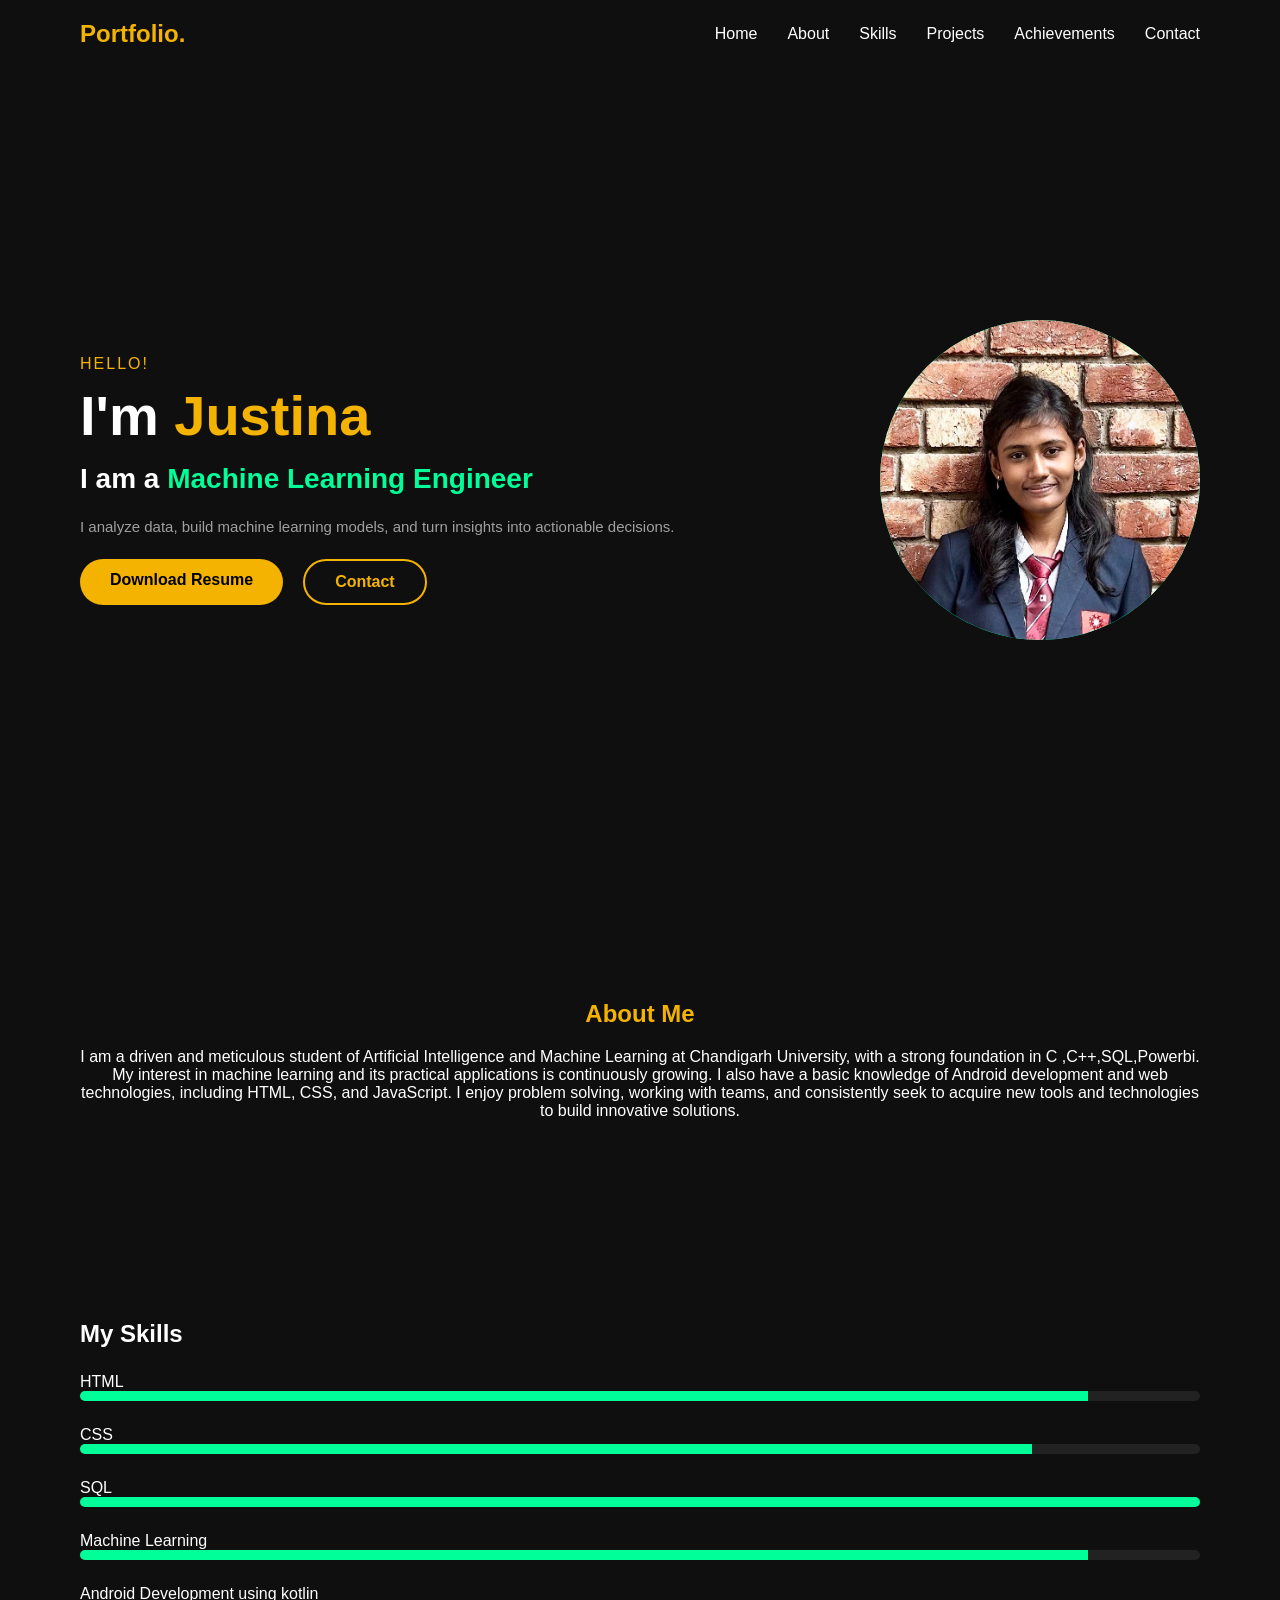
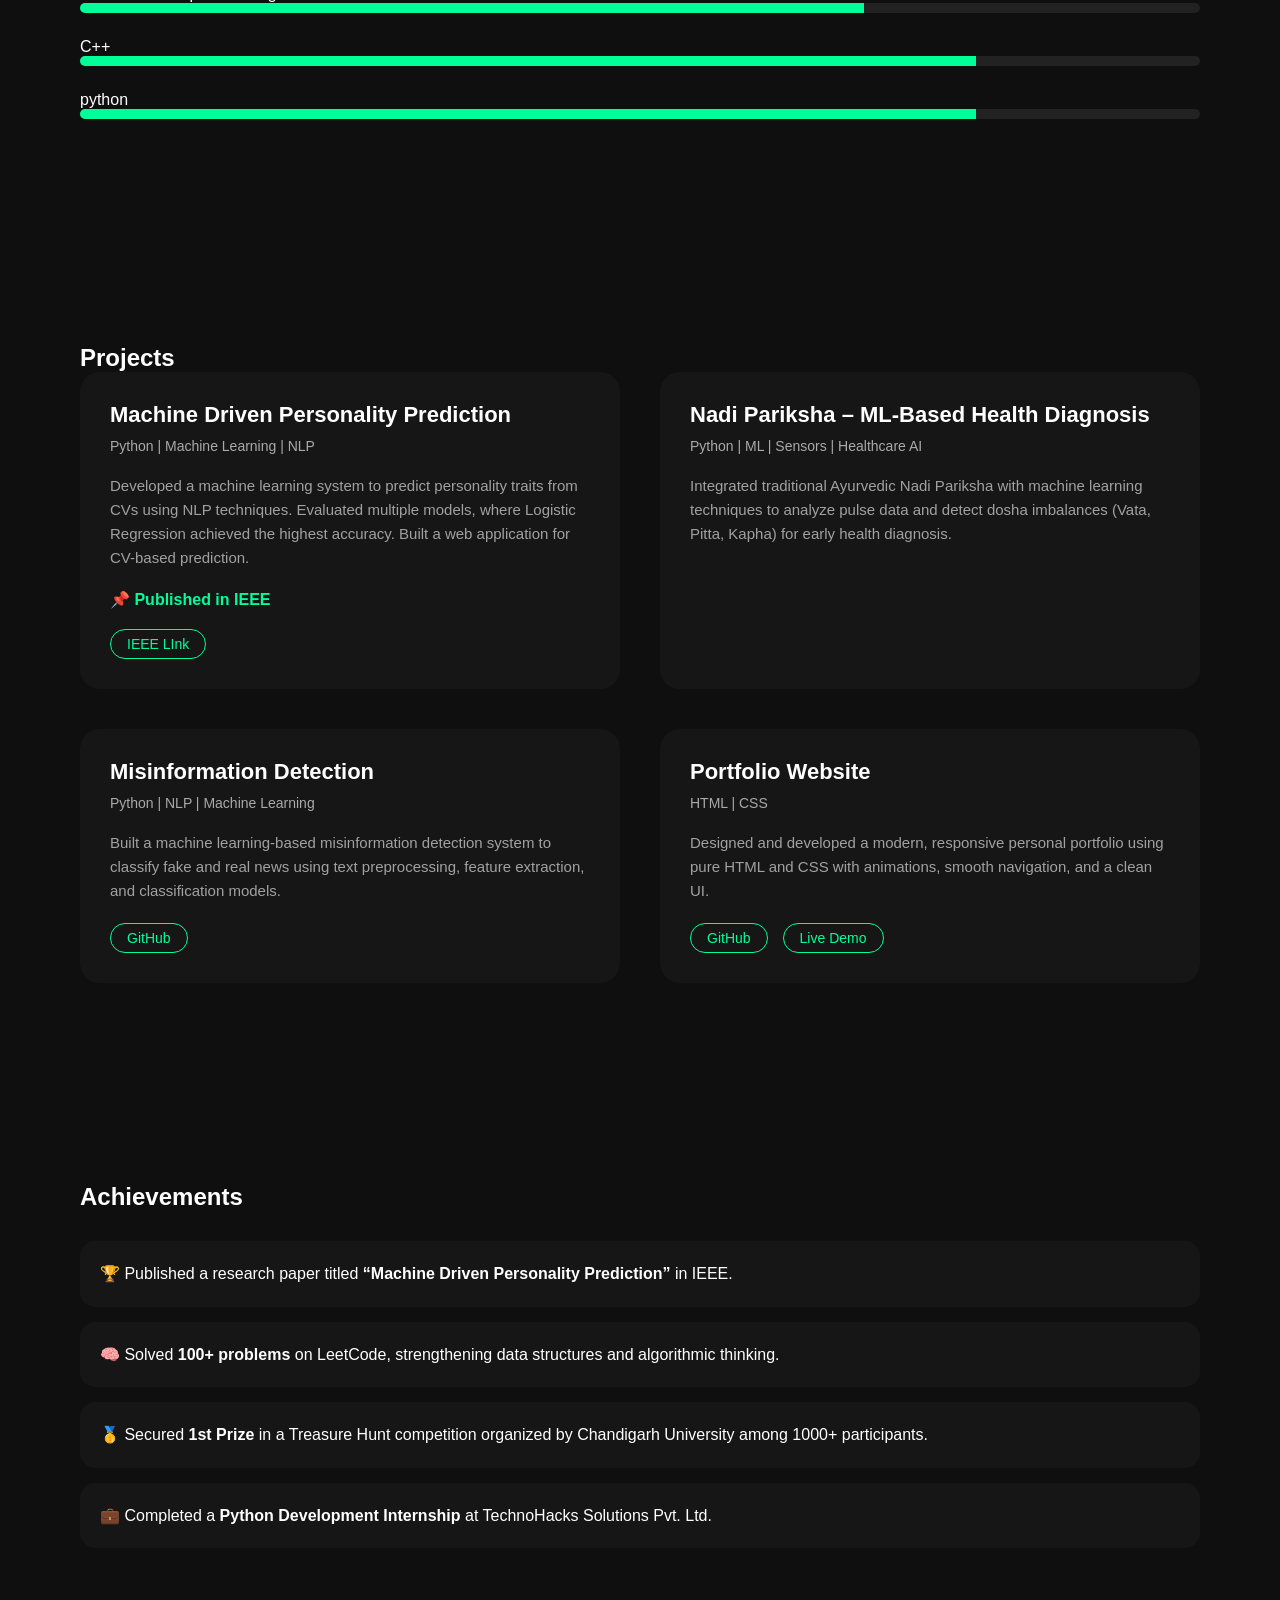
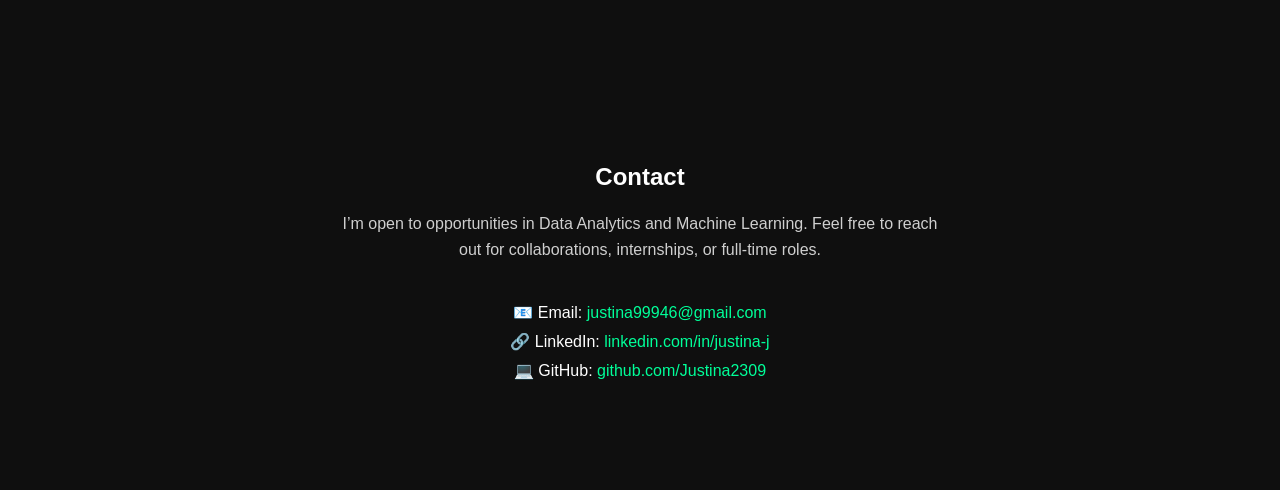
<file: index.html>
<!DOCTYPE html>
<html lang="en">
<head>
  <meta charset="UTF-8">
  <title>My Portfolio</title>
  <meta name="viewport" content="width=device-width, initial-scale=1.0">
  <link rel="stylesheet" href="index.css">
</head>
<body>

<!-- NAVBAR -->
<nav class="navbar">
  <h2 class="logo">Portfolio.</h2>
  <ul>
    <li><a href="#home">Home</a></li>
    <li><a href="#about">About</a></li>
    <li><a href="#skills">Skills</a></li>
    <li><a href="#projects">Projects</a></li>
    <li><a href="#achievements">Achievements</a></li>
    <li><a href="#contact">Contact</a></li>
  </ul>
</nav>

<!-- HOME -->
<section class="hero" id="home">
  <div class="content">
    <p class="hello">HELLO!</p>
    <h1>I'm <span>Justina</span></h1>

    <h2 class="role">
      I am a <span class="typing"></span>
    </h2>

    <p class="desc">
     I analyze data, build machine learning models, and turn insights into actionable decisions.
    </p>

    <div class="buttons">
      <a href="./olafreumeupdated.pdf" class="btn primary" download>Download Resume</a>
      <a href="#contact" class="btn outline">Contact</a>
    </div>
  </div>

  <div class="image-box">
    <div class="circle"></div>
    <img src="./ProfilePhoto.jpeg" alt="Profile Image">
  </div>
</section>

<!-- ABOUT -->
<section class="about" id="about">
  <h2>About Me</h2>
  <p>
    I am a driven and meticulous student of Artificial Intelligence and Machine Learning at Chandigarh University, with a strong foundation in C ,C++,SQL,Powerbi. My interest in machine learning and its practical applications is continuously growing. I also have a basic knowledge of Android development and web technologies, including HTML, CSS, and JavaScript. I enjoy problem solving, working with teams, and consistently seek to acquire new tools and technologies to build innovative solutions.
  </p>
</section>

<!-- SKILLS -->
<section class="skills" id="skills">
  <h2>My Skills</h2>

  <div class="skill">
    <span>HTML</span>
    <div class="bar">
      <div class="progress html"></div>
    </div>
  </div>

  <div class="skill">
    <span>CSS</span>
    <div class="bar">
      <div class="progress css"></div>
    </div>
  </div>

  <div class="skill">
    <span>SQL</span>
    <div class="bar">
      <div class="progress SQL"></div>
    </div>
  </div>

   <div class="skill">
    <span>Machine Learning</span>
    <div class="bar">
      <div class="progress MachineLearning"></div>
    </div>
  </div>

   <div class="skill">
     <span>Android Development using kotlin</span>
    <div class="bar">
      <div class="progress Android"></div>
    </div>
  </div>

    <div class="skill">
     <span>C++</span>
    <div class="bar">
      <div class="progress C"></div>
    </div>
  </div>

    <div class="skill">
     <span>python</span>
    <div class="bar">
      <div class="progress Python"></div>
    </div>
  </div>
</section>
<!-- Project -->
<section class="projects" id="projects">
    
  <h2 class="section-title">Projects</h2>

  <div class="project-grid">

    <div class="project-card">
      <h3>Machine Driven Personality Prediction</h3>
      <p class="tech">Python | Machine Learning | NLP</p>
      <p class="desc">
        Developed a machine learning system to predict personality traits
        from CVs using NLP techniques. Evaluated multiple models, where
        Logistic Regression achieved the highest accuracy. Built a web
        application for CV-based prediction.
      </p>
      <p class="highlight">📌 Published in IEEE</p>
      <div class="links">
        <a href="https://ieeexplore.ieee.org/search/searchresult.jsp?newsearch=true&queryText=Machine%20learning%20driven%20personality%20prediction%20system%20using%20cv%20analysis">IEEE LInk</a>
      </div>
    </div>

    <div class="project-card">
      <h3>Nadi Pariksha – ML-Based Health Diagnosis</h3>
      <p class="tech">Python | ML | Sensors | Healthcare AI</p>
      <p class="desc">
        Integrated traditional Ayurvedic Nadi Pariksha with machine learning
        techniques to analyze pulse data and detect dosha imbalances
        (Vata, Pitta, Kapha) for early health diagnosis.
      </p>

    </div>

    <div class="project-card">
      <h3>Misinformation Detection</h3>
      <p class="tech">Python | NLP | Machine Learning</p>
      <p class="desc">
        Built a machine learning-based misinformation detection system
        to classify fake and real news using text preprocessing,
        feature extraction, and classification models.
      </p>
      <div class="links">
        <a href="https://github.com/Justina2309/model-Misinformation">GitHub</a>
      </div>
    </div>

    <div class="project-card">
      <h3>Portfolio Website</h3>
      <p class="tech">HTML | CSS</p>
      <p class="desc">
        Designed and developed a modern, responsive personal portfolio
        using pure HTML and CSS with animations, smooth navigation,
        and a clean UI.
      </p>
      <div class="links">
        <a href="#">GitHub</a>
        <a href="#">Live Demo</a>
      </div>
    </div>

  </div>
</section>
<!-- Achievement -->
<section class="achievements" id="achievements">
  <h2 class="section-title">Achievements</h2>

  <ul class="achievement-list">
    <li>
      🏆 Published a research paper titled
      <strong>“Machine Driven Personality Prediction”</strong> in IEEE.
    </li>

    <li>
      🧠 Solved <strong>100+ problems</strong> on LeetCode, strengthening
      data structures and algorithmic thinking.
    </li>

    <li>
      🥇 Secured <strong>1st Prize</strong> in a Treasure Hunt competition
      organized by Chandigarh University among 1000+ participants.
    </li>

    <li>
      💼 Completed a <strong>Python Development Internship</strong> at
      TechnoHacks Solutions Pvt. Ltd.
    </li>
  </ul>
</section>


<!-- CONTACT -->
<section class="contact" id="contact">
  <h2 class="section-title">Contact</h2>

  <p class="contact-text">
    I’m open to opportunities in Data Analytics and Machine Learning.
    Feel free to reach out for collaborations, internships, or full-time roles.
  </p>

  <div class="contact-info">
    <p>📧 Email: <a href="mailto:justina99946@gmail.com">justina99946@gmail.com</a></p>
    <p>🔗 LinkedIn: <a href="https://linkedin.com/in/justina-j-8a057125a" target="_blank">linkedin.com/in/justina-j</a></p>
    <p>💻 GitHub: <a href="https://github.com/Justina2309" target="_blank">github.com/Justina2309</a></p>
  </div>
</section>


</body>
</html>
</file>
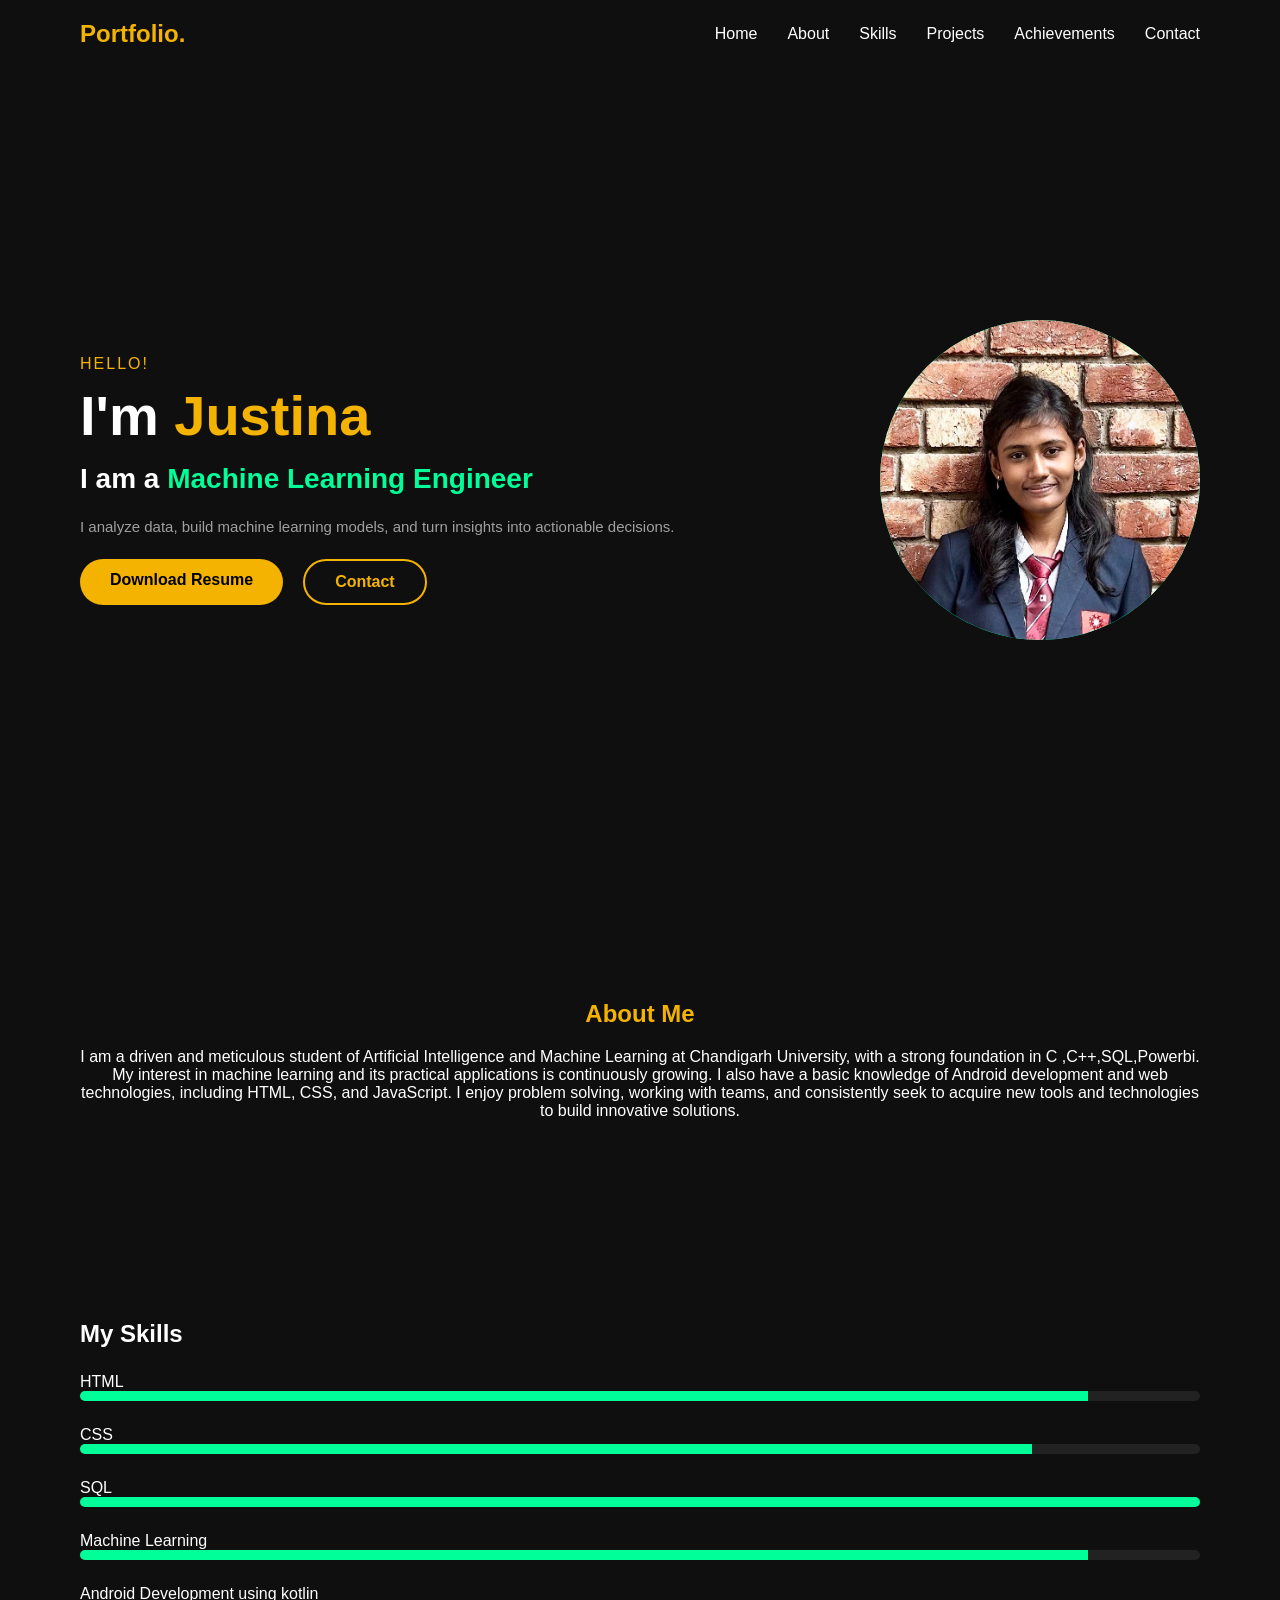
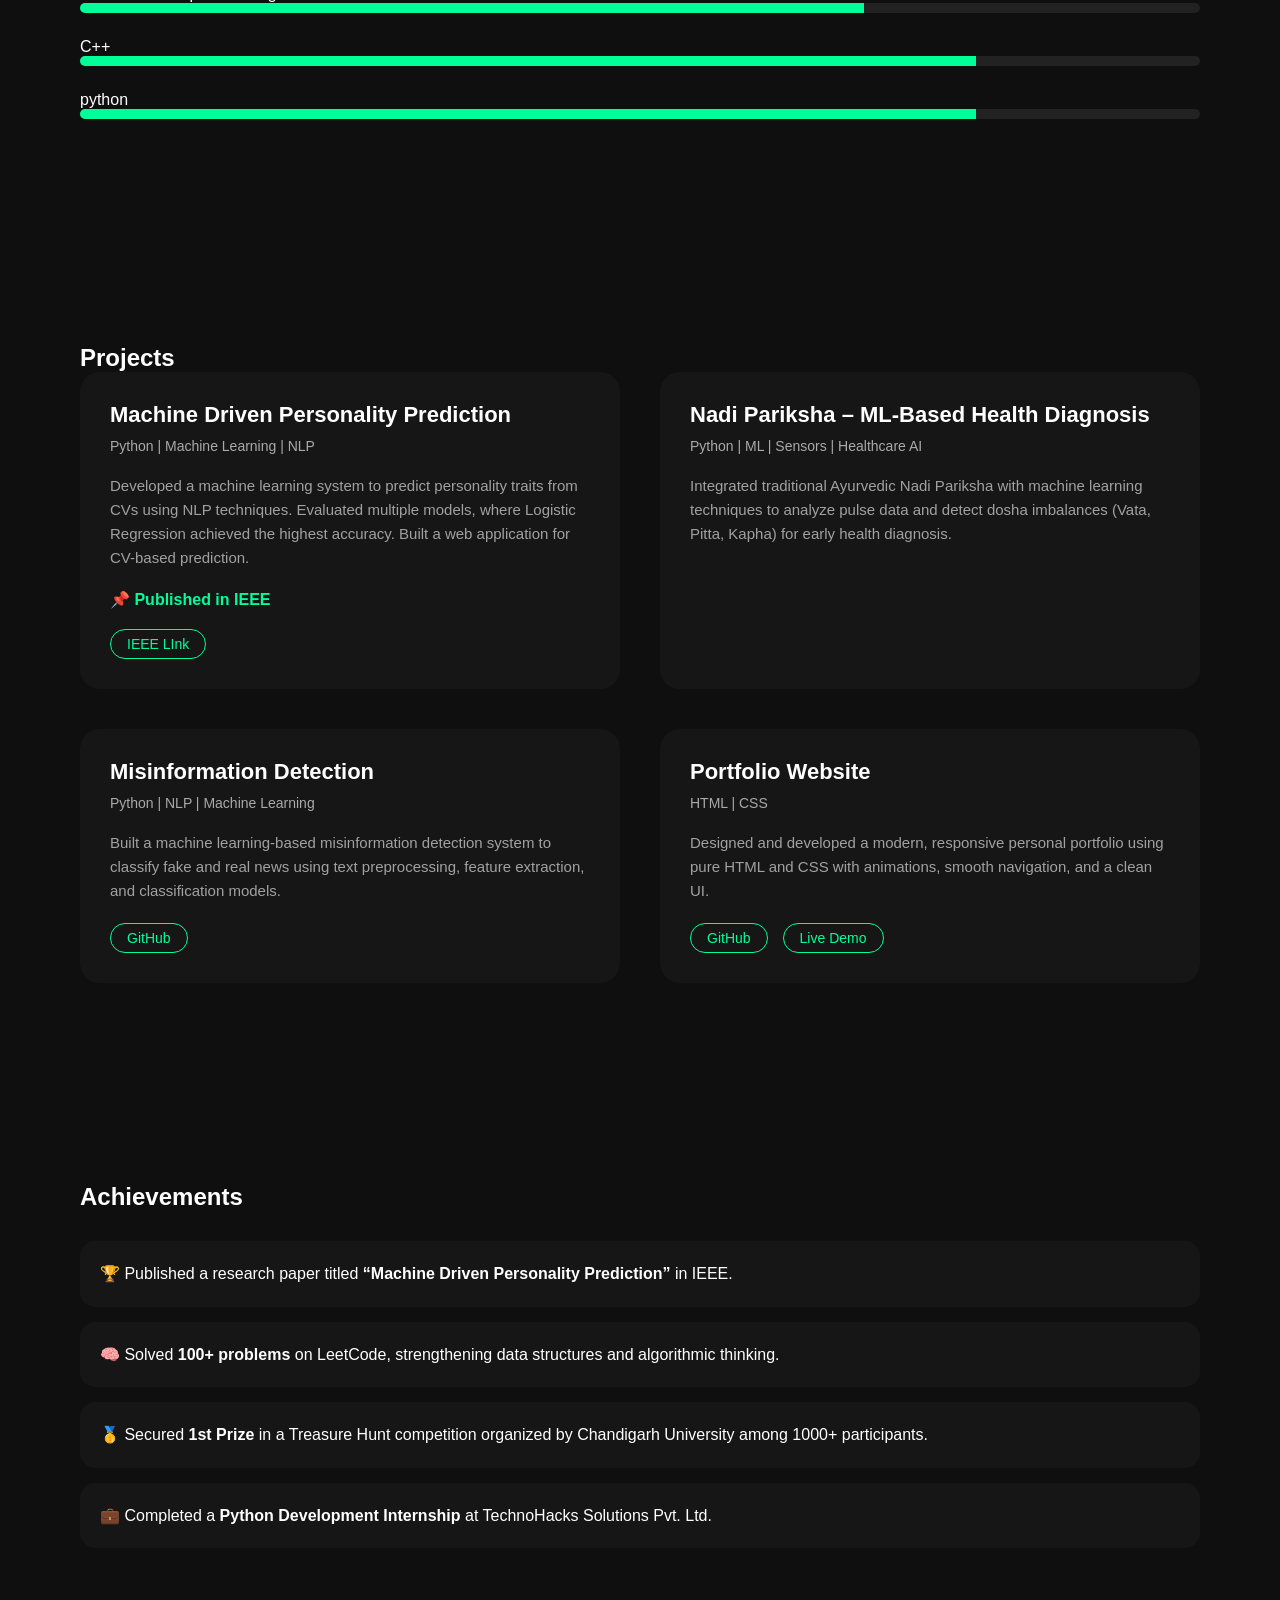
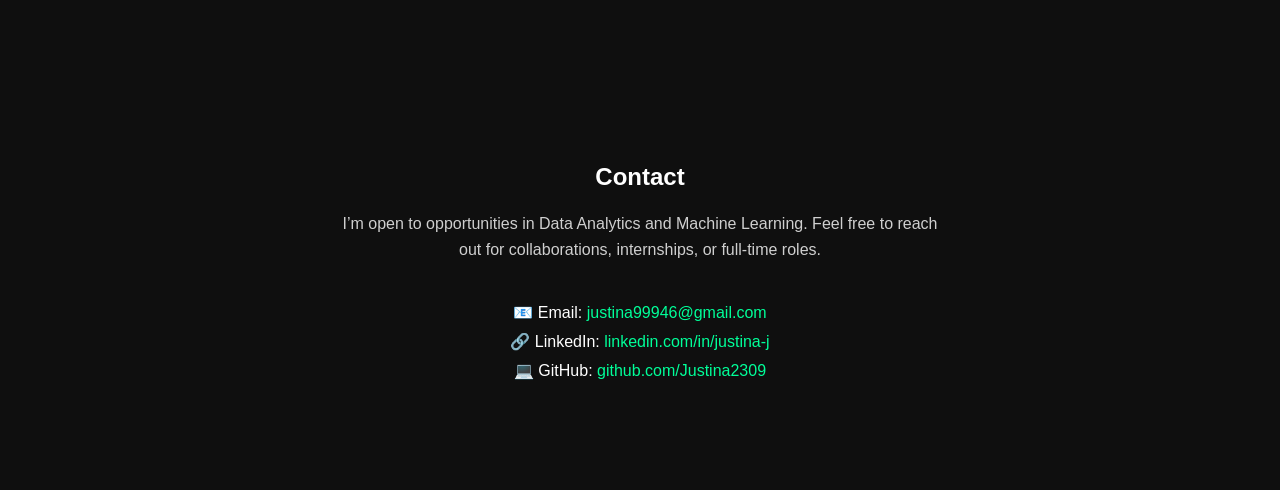
<file: portfolio.html>
<!DOCTYPE html>
<html lang="en">
<head>
  <meta charset="UTF-8">
  <title>My Portfolio</title>
  <meta name="viewport" content="width=device-width, initial-scale=1.0">
  <link rel="stylesheet" href="portfolio.css">
</head>
<body>

<!-- NAVBAR -->
<nav class="navbar">
  <h2 class="logo">Portfolio.</h2>
  <ul>
    <li><a href="#home">Home</a></li>
    <li><a href="#about">About</a></li>
    <li><a href="#skills">Skills</a></li>
    <li><a href="#projects">Projects</a></li>
    <li><a href="#achievements">Achievements</a></li>
    <li><a href="#contact">Contact</a></li>
  </ul>
</nav>

<!-- HOME -->
<section class="hero" id="home">
  <div class="content">
    <p class="hello">HELLO!</p>
    <h1>I'm <span>Justina</span></h1>

    <h2 class="role">
      I am a <span class="typing"></span>
    </h2>

    <p class="desc">
     I analyze data, build machine learning models, and turn insights into actionable decisions.
    </p>

    <div class="buttons">
      <a href="./olafreumeupdated.pdf" class="btn primary" download>Download Resume</a>
      <a href="#contact" class="btn outline">Contact</a>
    </div>
  </div>

  <div class="image-box">
    <div class="circle"></div>
    <img src="./ProfilePhoto.jpeg" alt="Profile Image">
  </div>
</section>

<!-- ABOUT -->
<section class="about" id="about">
  <h2>About Me</h2>
  <p>
    I am a driven and meticulous student of Artificial Intelligence and Machine Learning at Chandigarh University, with a strong foundation in C ,C++,SQL,Powerbi. My interest in machine learning and its practical applications is continuously growing. I also have a basic knowledge of Android development and web technologies, including HTML, CSS, and JavaScript. I enjoy problem solving, working with teams, and consistently seek to acquire new tools and technologies to build innovative solutions.
  </p>
</section>

<!-- SKILLS -->
<section class="skills" id="skills">
  <h2>My Skills</h2>

  <div class="skill">
    <span>HTML</span>
    <div class="bar">
      <div class="progress html"></div>
    </div>
  </div>

  <div class="skill">
    <span>CSS</span>
    <div class="bar">
      <div class="progress css"></div>
    </div>
  </div>

  <div class="skill">
    <span>SQL</span>
    <div class="bar">
      <div class="progress SQL"></div>
    </div>
  </div>

   <div class="skill">
    <span>Machine Learning</span>
    <div class="bar">
      <div class="progress MachineLearning"></div>
    </div>
  </div>

   <div class="skill">
     <span>Android Development using kotlin</span>
    <div class="bar">
      <div class="progress Android"></div>
    </div>
  </div>

    <div class="skill">
     <span>C++</span>
    <div class="bar">
      <div class="progress C"></div>
    </div>
  </div>

    <div class="skill">
     <span>python</span>
    <div class="bar">
      <div class="progress Python"></div>
    </div>
  </div>
</section>
<!-- Project -->
<section class="projects" id="projects">
    
  <h2 class="section-title">Projects</h2>

  <div class="project-grid">

    <div class="project-card">
      <h3>Machine Driven Personality Prediction</h3>
      <p class="tech">Python | Machine Learning | NLP</p>
      <p class="desc">
        Developed a machine learning system to predict personality traits
        from CVs using NLP techniques. Evaluated multiple models, where
        Logistic Regression achieved the highest accuracy. Built a web
        application for CV-based prediction.
      </p>
      <p class="highlight">📌 Published in IEEE</p>
      <div class="links">
        <a href="https://ieeexplore.ieee.org/search/searchresult.jsp?newsearch=true&queryText=Machine%20learning%20driven%20personality%20prediction%20system%20using%20cv%20analysis">IEEE LInk</a>
      </div>
    </div>

    <div class="project-card">
      <h3>Nadi Pariksha – ML-Based Health Diagnosis</h3>
      <p class="tech">Python | ML | Sensors | Healthcare AI</p>
      <p class="desc">
        Integrated traditional Ayurvedic Nadi Pariksha with machine learning
        techniques to analyze pulse data and detect dosha imbalances
        (Vata, Pitta, Kapha) for early health diagnosis.
      </p>

    </div>

    <div class="project-card">
      <h3>Misinformation Detection</h3>
      <p class="tech">Python | NLP | Machine Learning</p>
      <p class="desc">
        Built a machine learning-based misinformation detection system
        to classify fake and real news using text preprocessing,
        feature extraction, and classification models.
      </p>
      <div class="links">
        <a href="https://github.com/Justina2309/model-Misinformation">GitHub</a>
      </div>
    </div>

    <div class="project-card">
      <h3>Portfolio Website</h3>
      <p class="tech">HTML | CSS</p>
      <p class="desc">
        Designed and developed a modern, responsive personal portfolio
        using pure HTML and CSS with animations, smooth navigation,
        and a clean UI.
      </p>
      <div class="links">
        <a href="#">GitHub</a>
        <a href="#">Live Demo</a>
      </div>
    </div>

  </div>
</section>
<!-- Achievement -->
<section class="achievements" id="achievements">
  <h2 class="section-title">Achievements</h2>

  <ul class="achievement-list">
    <li>
      🏆 Published a research paper titled
      <strong>“Machine Driven Personality Prediction”</strong> in IEEE.
    </li>

    <li>
      🧠 Solved <strong>100+ problems</strong> on LeetCode, strengthening
      data structures and algorithmic thinking.
    </li>

    <li>
      🥇 Secured <strong>1st Prize</strong> in a Treasure Hunt competition
      organized by Chandigarh University among 1000+ participants.
    </li>

    <li>
      💼 Completed a <strong>Python Development Internship</strong> at
      TechnoHacks Solutions Pvt. Ltd.
    </li>
  </ul>
</section>


<!-- CONTACT -->
<section class="contact" id="contact">
  <h2 class="section-title">Contact</h2>

  <p class="contact-text">
    I’m open to opportunities in Data Analytics and Machine Learning.
    Feel free to reach out for collaborations, internships, or full-time roles.
  </p>

  <div class="contact-info">
    <p>📧 Email: <a href="mailto:justina99946@gmail.com">justina99946@gmail.com</a></p>
    <p>🔗 LinkedIn: <a href="https://linkedin.com/in/justina-j-8a057125a" target="_blank">linkedin.com/in/justina-j</a></p>
    <p>💻 GitHub: <a href="https://github.com/Justina2309" target="_blank">github.com/Justina2309</a></p>
  </div>
</section>


</body>
</html>
</file>
<file: index.css>
* {
  margin: 0;
  padding: 0;
  box-sizing: border-box;
  font-family: "Segoe UI", sans-serif;
}

body {
  background: #0f0f0f;
  color: #ffffff;
}

/* NAVBAR */
.navbar {
  position: fixed;
  top: 0;
  width: 100%;
  padding: 20px 80px;
  display: flex;
  justify-content: space-between;
  align-items: center;
  background: #0f0f0f;
  z-index: 1000;
}

.logo {
  color: #f5b301;
}

.navbar ul {
  display: flex;
  list-style: none;
  gap: 30px;
}

.navbar a {
  color: #fff;
  text-decoration: none;
  position: relative;
}

.navbar a::after {
  content: "";
  position: absolute;
  left: 0;
  bottom: -6px;
  width: 0;
  height: 2px;
  background: #f5b301;
  transition: 0.3s;
}

.navbar a:hover::after {
  width: 100%;
}

/* HERO */
.hero {
  min-height: 100vh;
  display: flex;
  align-items: center;
  justify-content: space-between;
  padding: 140px 80px 80px;
}

.content {
  max-width: 600px;
}

.hello {
  color: #f5b301;
  letter-spacing: 2px;
  margin-bottom: 10px;
}

h1 {
  font-size: 56px;
}

h1 span {
  color: #f5b301;
}

.role {
  font-size: 28px;
  margin: 15px 0;
}

/* ROLE ANIMATION */
.typing::after {
  content: "Machine Learning Engineer";
  color: #00ff99;
  animation: roles 6s infinite;
}

@keyframes roles {
  0% { content: "Machine Learning Engineer"; }
  50% { content: "Data Analyst"; }
  100% { content: "Machine Learning Engineer"; }
}

.desc {
  opacity: 0.7;
  margin: 20px 0;
  line-height: 1.6;
}

/* BUTTONS */
.buttons {
  display: flex;
  gap: 20px;
}

.btn {
  padding: 12px 30px;
  border-radius: 30px;
  text-decoration: none;
  font-weight: bold;
}

.primary {
  background: #f5b301;
  color: #000;
}

.outline {
  border: 2px solid #f5b301;
  color: #f5b301;
}

/* IMAGE */
.image-box {
  position: relative;
  width: 320px;
  height: 320px;
}

.image-box img {
  width: 100%;
  height: 100%;
  object-fit: cover;
  object-position: center top; /* keeps face visible */
  border-radius: 50%;
  position: relative;
  z-index: 2;
}


.circle {
  position: absolute;
  inset: 0;
  border-radius: 50%;
  border: 3px solid #00ff99;
  animation: rotate 6s linear infinite;
}

@keyframes rotate {
  100% {
    transform: rotate(360deg);
  }
}

/* ABOUT */
.about {
  padding: 100px 80px;
  text-align: center;
}

.about h2 {
  margin-bottom: 20px;
  color: #f5b301;
}

/* SKILLS */
.skills {
  padding: 100px 80px;
}

.skill {
  margin: 25px 0;
}

.bar {
  background: #222;
  height: 10px;
  border-radius: 20px;
  overflow: hidden;
}

.progress {
  height: 100%;
  background: #00ff99;
  animation: fill 2s forwards;
}

.html { width: 90%; }
.css { width: 85%; }
.SQL { width: 100%; }
.MachineLearning{width: 90%;}
.Android{width:70%}
.C{width: 80%;}
.Python{width: 80%;}

@keyframes fill {
  from { width: 0; }
}
/* Project */
.projects {
  padding: 100px 80px;
}

.project-grid {
  display: grid;
  grid-template-columns: repeat(2, 1fr);
  gap: 40px;
}

.project-card {
  background: #161616;
  padding: 30px;
  border-radius: 20px;
  transition: 0.3s ease;
}

.project-card:hover {
  transform: translateY(-10px);
  box-shadow: 0 0 20px #00ff99;
}

.project-card h3 {
  font-size: 22px;
  margin-bottom: 10px;
}

.tech {
  font-size: 14px;
  color: #aaa;
  margin-bottom: 15px;
}

.desc {
  font-size: 15px;
  line-height: 1.6;
  color: #ddd;
}

.highlight {
  margin-top: 10px;
  color: #00ff99;
  font-weight: bold;
}

.links {
  margin-top: 20px;
  display: flex;
  gap: 15px;
}

.links a {
  text-decoration: none;
  color: #00ff99;
  border: 1px solid #00ff99;
  padding: 6px 16px;
  border-radius: 20px;
  font-size: 14px;
  transition: 0.3s;
}

.links a:hover {
  background: #00ff99;
  color: #000;
}

/* Achievement */
.achievements {
  padding: 100px 80px;
}

.achievement-list {
  list-style: none;
  margin-top: 30px;
}

.achievement-list li {
  background: #161616;
  padding: 20px;
  margin-bottom: 15px;
  border-radius: 15px;
  line-height: 1.6;
  transition: 0.3s;
}

.achievement-list li:hover {
  box-shadow: 0 0 15px #00ff99;
  transform: translateY(-5px);
}


.contact {
  padding: 100px 80px;
  text-align: center;
}

.contact-text {
  max-width: 600px;
  margin: 20px auto 40px;
  opacity: 0.8;
  line-height: 1.6;
}

.contact-info p {
  margin: 10px 0;
}

.contact-info a {
  color: #00ff99;
  text-decoration: none;
}

.contact-info a:hover {
  text-decoration: underline;
}
</file>
<file: portfolio.css>
* {
  margin: 0;
  padding: 0;
  box-sizing: border-box;
  font-family: "Segoe UI", sans-serif;
}

body {
  background: #0f0f0f;
  color: #ffffff;
}

/* NAVBAR */
.navbar {
  position: fixed;
  top: 0;
  width: 100%;
  padding: 20px 80px;
  display: flex;
  justify-content: space-between;
  align-items: center;
  background: #0f0f0f;
  z-index: 1000;
}

.logo {
  color: #f5b301;
}

.navbar ul {
  display: flex;
  list-style: none;
  gap: 30px;
}

.navbar a {
  color: #fff;
  text-decoration: none;
  position: relative;
}

.navbar a::after {
  content: "";
  position: absolute;
  left: 0;
  bottom: -6px;
  width: 0;
  height: 2px;
  background: #f5b301;
  transition: 0.3s;
}

.navbar a:hover::after {
  width: 100%;
}

/* HERO */
.hero {
  min-height: 100vh;
  display: flex;
  align-items: center;
  justify-content: space-between;
  padding: 140px 80px 80px;
}

.content {
  max-width: 600px;
}

.hello {
  color: #f5b301;
  letter-spacing: 2px;
  margin-bottom: 10px;
}

h1 {
  font-size: 56px;
}

h1 span {
  color: #f5b301;
}

.role {
  font-size: 28px;
  margin: 15px 0;
}

/* ROLE ANIMATION */
.typing::after {
  content: "Machine Learning Engineer";
  color: #00ff99;
  animation: roles 6s infinite;
}

@keyframes roles {
  0% { content: "Machine Learning Engineer"; }
  50% { content: "Data Analyst"; }
  100% { content: "Machine Learning Engineer"; }
}

.desc {
  opacity: 0.7;
  margin: 20px 0;
  line-height: 1.6;
}

/* BUTTONS */
.buttons {
  display: flex;
  gap: 20px;
}

.btn {
  padding: 12px 30px;
  border-radius: 30px;
  text-decoration: none;
  font-weight: bold;
}

.primary {
  background: #f5b301;
  color: #000;
}

.outline {
  border: 2px solid #f5b301;
  color: #f5b301;
}

/* IMAGE */
.image-box {
  position: relative;
  width: 320px;
  height: 320px;
}

.image-box img {
  width: 100%;
  height: 100%;
  object-fit: cover;
  object-position: center top; /* keeps face visible */
  border-radius: 50%;
  position: relative;
  z-index: 2;
}


.circle {
  position: absolute;
  inset: 0;
  border-radius: 50%;
  border: 3px solid #00ff99;
  animation: rotate 6s linear infinite;
}

@keyframes rotate {
  100% {
    transform: rotate(360deg);
  }
}

/* ABOUT */
.about {
  padding: 100px 80px;
  text-align: center;
}

.about h2 {
  margin-bottom: 20px;
  color: #f5b301;
}

/* SKILLS */
.skills {
  padding: 100px 80px;
}

.skill {
  margin: 25px 0;
}

.bar {
  background: #222;
  height: 10px;
  border-radius: 20px;
  overflow: hidden;
}

.progress {
  height: 100%;
  background: #00ff99;
  animation: fill 2s forwards;
}

.html { width: 90%; }
.css { width: 85%; }
.SQL { width: 100%; }
.MachineLearning{width: 90%;}
.Android{width:70%}
.C{width: 80%;}
.Python{width: 80%;}

@keyframes fill {
  from { width: 0; }
}
/* Project */
.projects {
  padding: 100px 80px;
}

.project-grid {
  display: grid;
  grid-template-columns: repeat(2, 1fr);
  gap: 40px;
}

.project-card {
  background: #161616;
  padding: 30px;
  border-radius: 20px;
  transition: 0.3s ease;
}

.project-card:hover {
  transform: translateY(-10px);
  box-shadow: 0 0 20px #00ff99;
}

.project-card h3 {
  font-size: 22px;
  margin-bottom: 10px;
}

.tech {
  font-size: 14px;
  color: #aaa;
  margin-bottom: 15px;
}

.desc {
  font-size: 15px;
  line-height: 1.6;
  color: #ddd;
}

.highlight {
  margin-top: 10px;
  color: #00ff99;
  font-weight: bold;
}

.links {
  margin-top: 20px;
  display: flex;
  gap: 15px;
}

.links a {
  text-decoration: none;
  color: #00ff99;
  border: 1px solid #00ff99;
  padding: 6px 16px;
  border-radius: 20px;
  font-size: 14px;
  transition: 0.3s;
}

.links a:hover {
  background: #00ff99;
  color: #000;
}

/* Achievement */
.achievements {
  padding: 100px 80px;
}

.achievement-list {
  list-style: none;
  margin-top: 30px;
}

.achievement-list li {
  background: #161616;
  padding: 20px;
  margin-bottom: 15px;
  border-radius: 15px;
  line-height: 1.6;
  transition: 0.3s;
}

.achievement-list li:hover {
  box-shadow: 0 0 15px #00ff99;
  transform: translateY(-5px);
}


.contact {
  padding: 100px 80px;
  text-align: center;
}

.contact-text {
  max-width: 600px;
  margin: 20px auto 40px;
  opacity: 0.8;
  line-height: 1.6;
}

.contact-info p {
  margin: 10px 0;
}

.contact-info a {
  color: #00ff99;
  text-decoration: none;
}

.contact-info a:hover {
  text-decoration: underline;
}
</file>
